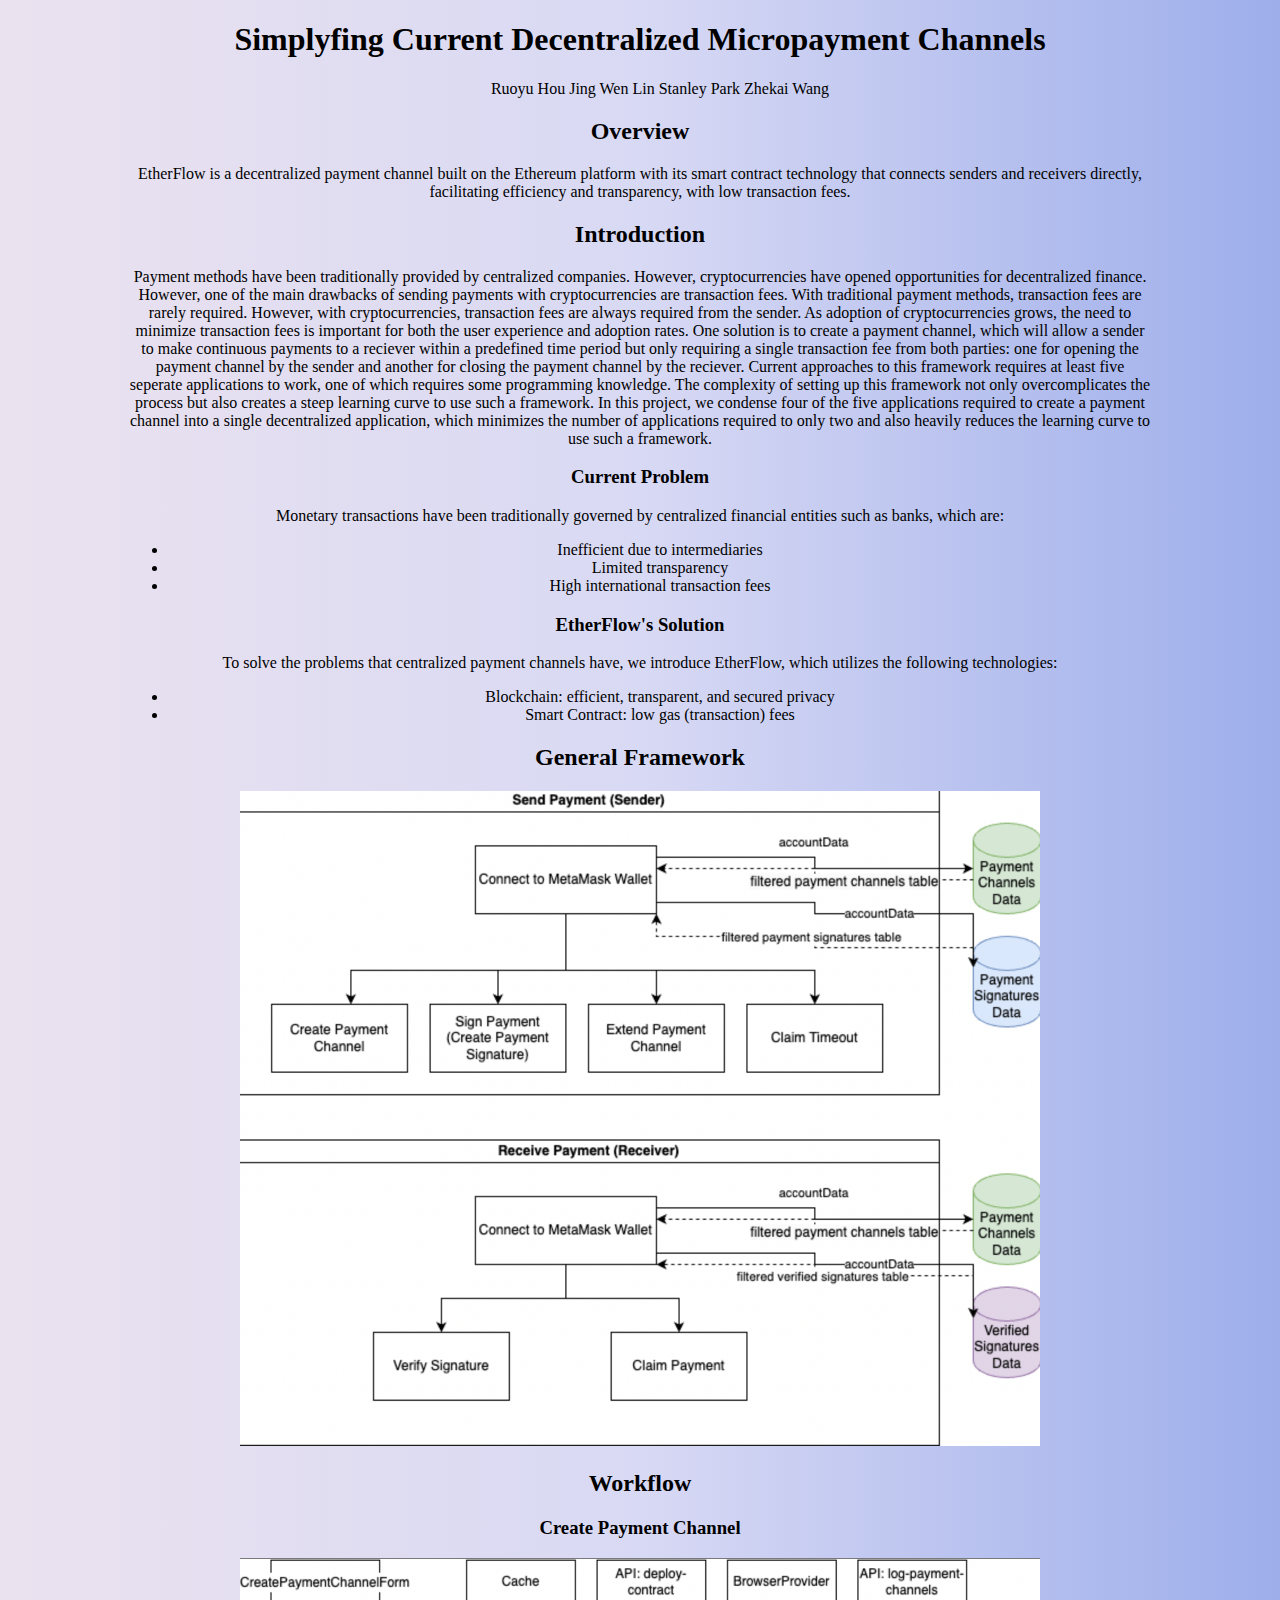
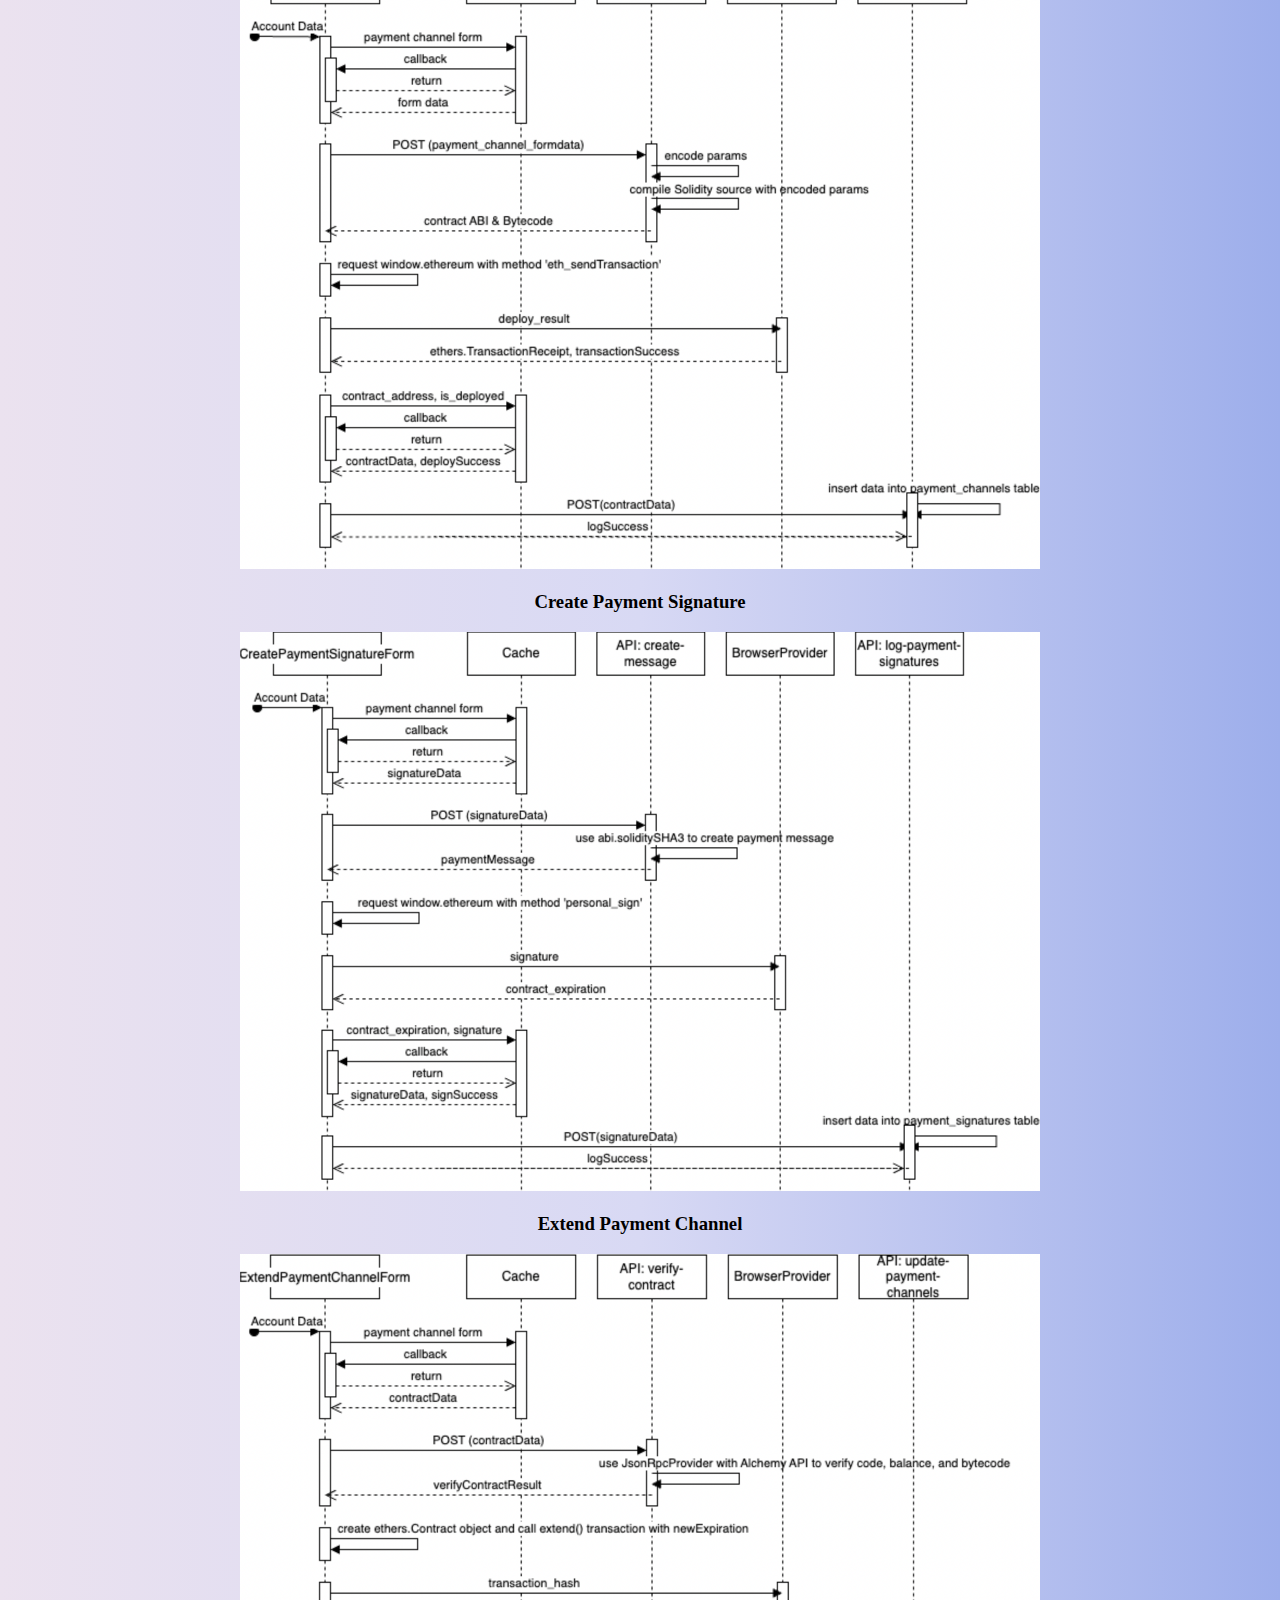
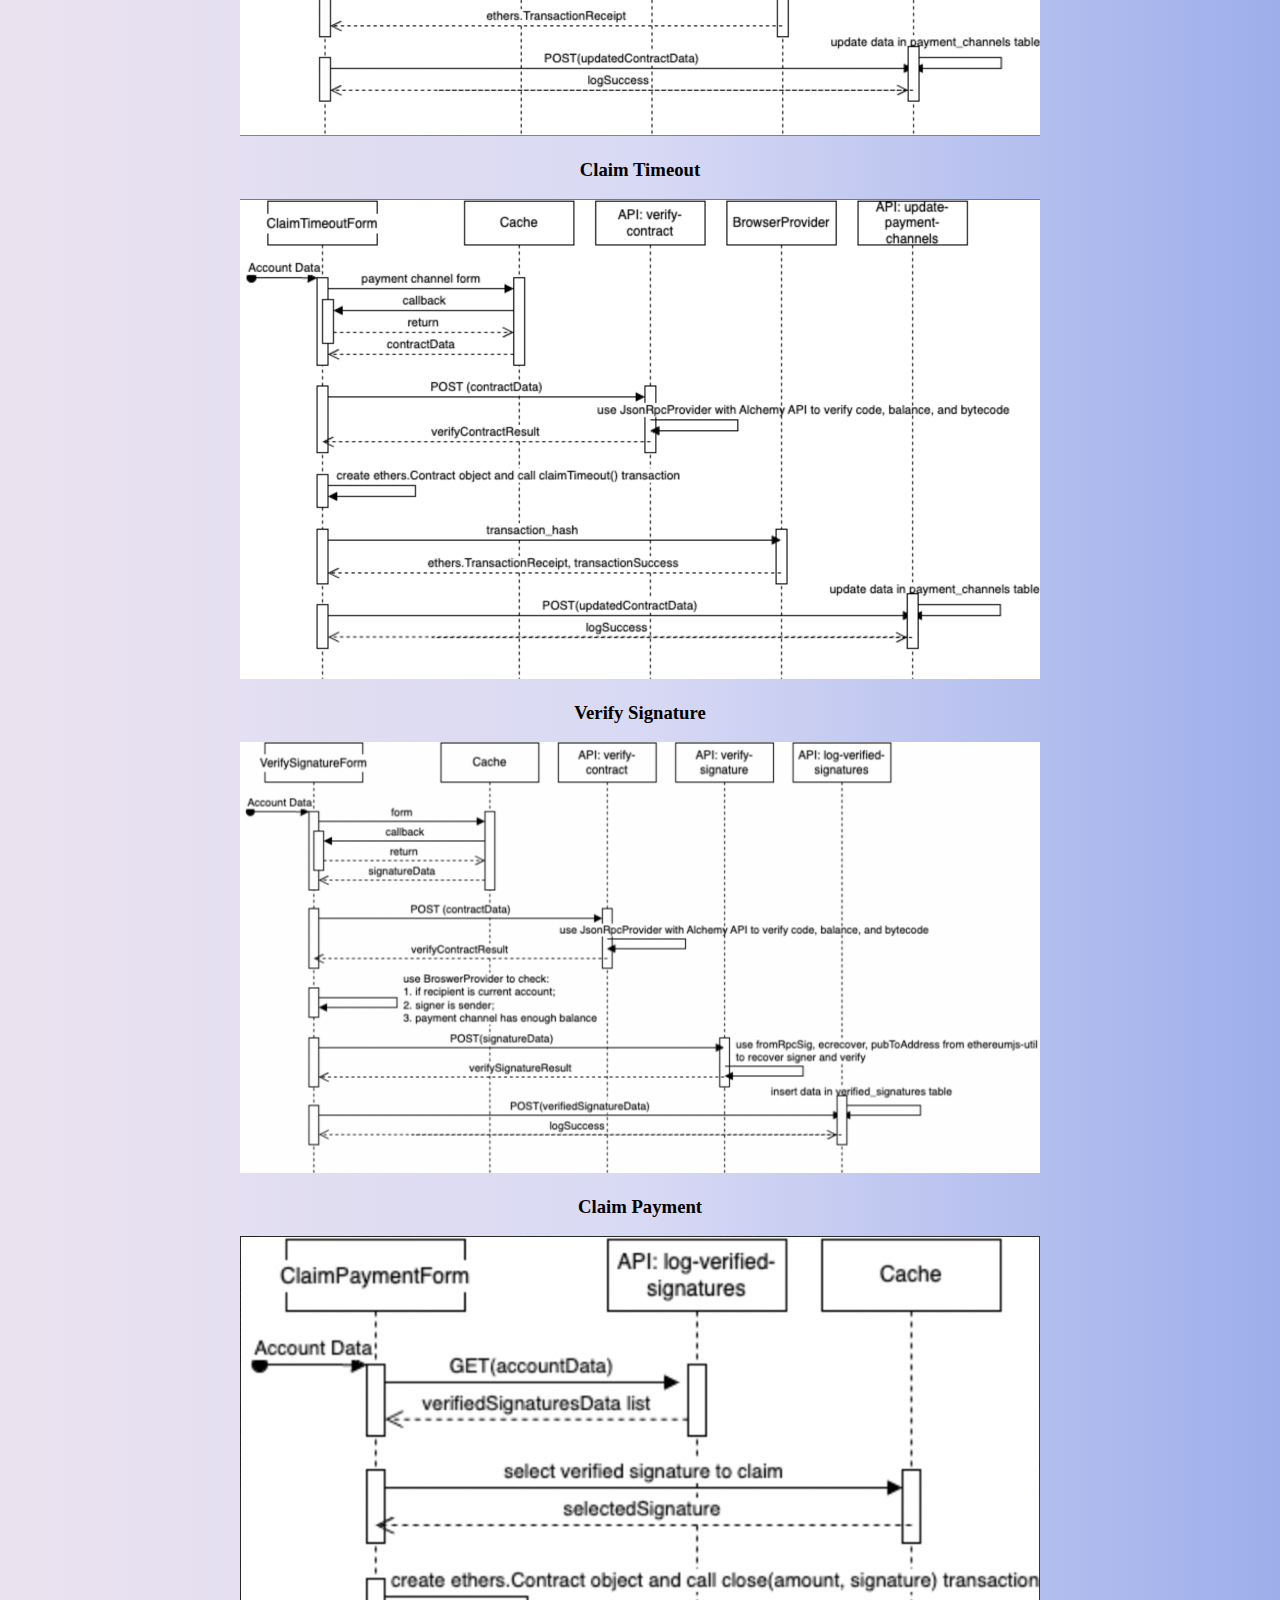
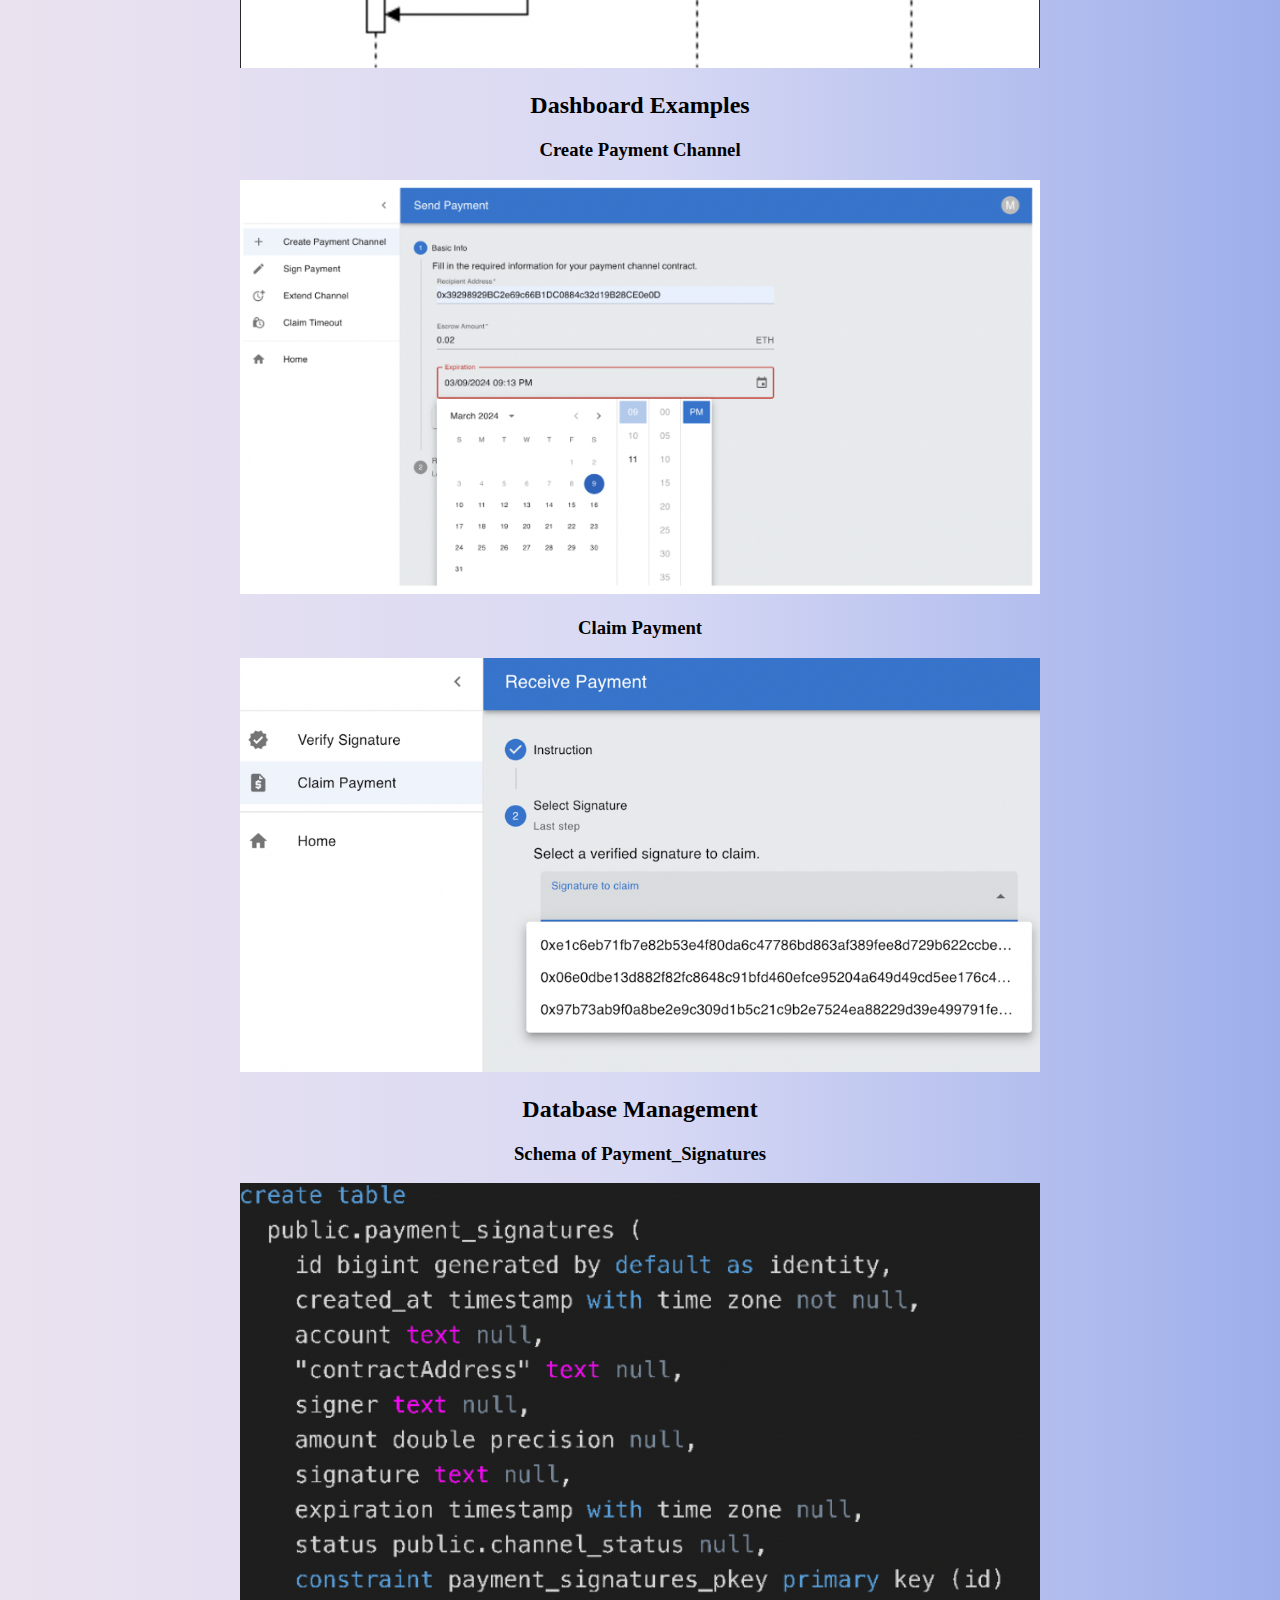
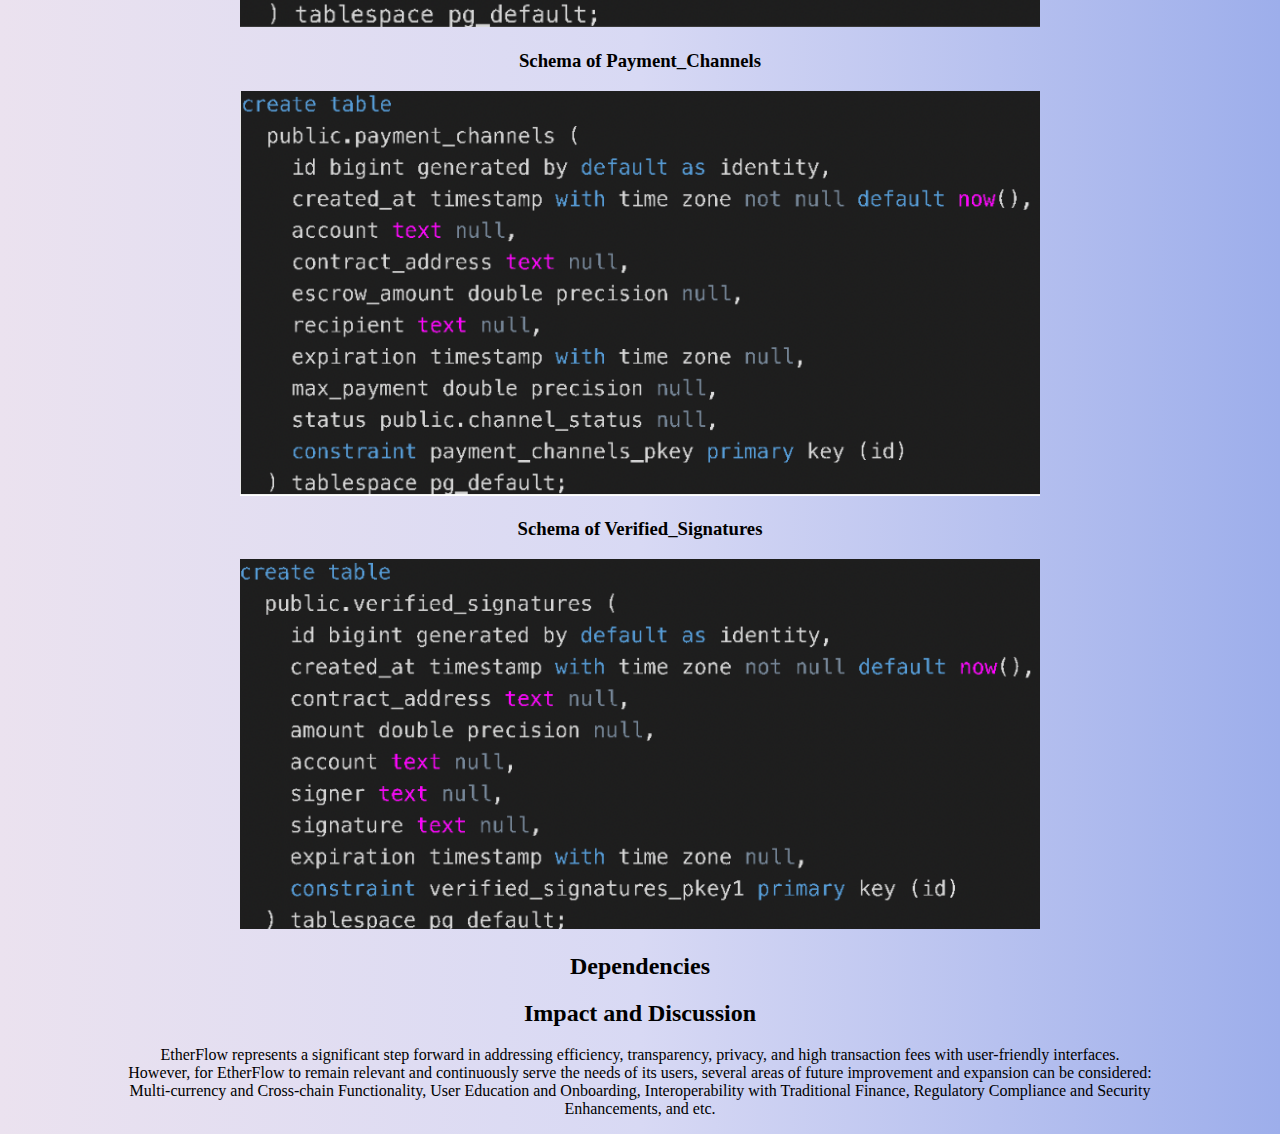
<file: index.html>
<!DOCTYPE html>
<html>
<head>
    <link rel="stylesheet" href="styles.css">
</head>
<body>
    <header>
        <h1>Simplyfing Current Decentralized Micropayment Channels</h1>
        <div id="authors-nav">
            <ul>
                <a href="http://linkedin.com/in/ruoyu-hou-51583518a">Ruoyu Hou</a>
                <a href="https://www.linkedin.com/in/jingjoeylin/">Jing Wen Lin</a>
                <a>Stanley Park</a>
                <a>Zhekai Wang</a>
            </ul>
        </div>
    </header>
    <section>
        <h2>Overview</h2>
        <p>
            EtherFlow is a decentralized payment channel built on the Ethereum platform with its smart contract technology that connects senders and receivers directly, facilitating efficiency and transparency, with low transaction fees.
        </p>
    </section>
    <section>
        <h2>Introduction</h2>
        <p>
            Payment methods have been traditionally provided by centralized companies. However, cryptocurrencies have opened opportunities for decentralized finance. However, one of the main drawbacks
            of sending payments with cryptocurrencies are transaction fees. With traditional payment methods, transaction fees are rarely required. However, with cryptocurrencies, transaction fees are always
            required from the sender. As adoption of cryptocurrencies grows, the need to minimize transaction fees is important for both the user experience and adoption rates. One solution
            is to create a payment channel, which will allow a sender to make continuous payments to a reciever within a predefined time period but only requiring a single transaction fee from both
            parties: one for opening the payment channel by the sender and another for closing the payment channel by the reciever. Current approaches to this framework requires at least five seperate
            applications to work, one of which requires some programming knowledge. The complexity of setting up this framework not only overcomplicates the process but also creates a steep learning curve
            to use such a framework. In this project, we condense four of the five applications required to create a payment channel into a single decentralized application, which minimizes the number
            of applications required to only two and also heavily reduces the learning curve to use such a framework.
        </p>
        <h3>Current Problem</h3>
        <p>
            Monetary transactions have been traditionally governed by centralized financial entities such as banks, which are:
            <ul>
                <li>Inefficient due to intermediaries</li>
                <li>Limited transparency</li>
                <li>High international transaction fees</li>
            </ul>
        </p>
        <h3>EtherFlow's Solution</h3>
        <p>
            To solve the problems that centralized payment channels have, we introduce EtherFlow, which utilizes the following technologies:
            <ul>
                <li>Blockchain: efficient, transparent, and secured privacy</li>
                <li>Smart Contract: low gas (transaction) fees</li>
            </ul>
        </p>
    </section>
    <section>
        <h2>General Framework</h2>
        <p>
            <img src="workflow.jpeg" alt="Workflow Diagram">
        </p>
    </section>
    <section>
        <h2>Workflow</h2>
        <p>
            
        </p>
        <h3>Create Payment Channel</h3>
        <p>
            <img src="Create_Payment_Channel.jpeg" alt="Create_Payment_Channel">
        </p>
        <h3>Create Payment Signature</h3>
        <p>
            <img src="Create_Payment_Signature.jpeg" alt="Create_Payment_Signature">
        </p>
        <h3>Extend Payment Channel</h3>
        <p>
            <img src="Extend_Payment_Channel.jpeg" alt="Extend_Payment_Channel">
        </p>
        <h3>Claim Timeout</h3>
        <p>
            <img src="Claim_timeout.jpeg" alt="Claim_timeout">
        </p>
        <h3>Verify Signature</h3>
        <p>
            <img src="Verify_Signature.jpeg" alt="Verify_Signature">
        </p>
        <h3>Claim Payment</h3>
        <p>
            <img src="Claim_Payment.jpeg" alt="Claim_Payment">
        </p>
    </section>
    <section>
        <h2>Dashboard Examples</h2>
        <p>
            
        </p>
        <h3>Create Payment Channel</h3>
        <p>
            <img src="Create_Payment_Channel_Dashboard.jpeg" alt="Create_Payment_Channel">
        </p>
        <h3>Claim Payment</h3>
        <p>
            <img src="Claim_Payment_Dashboard.jpeg" alt="Claim_Payment">
        </p>
    </section>
    <section>
        <h2>Database Management</h2>
        <p>
            
        </p>
        <h3>Schema of Payment_Signatures</h3>
        <p>
            <img src="Schema_Payment_Signatures.jpeg" alt="Schema_Payment_Signatures">
        </p>
        <h3>Schema of Payment_Channels</h3>
        <p>
            <img src="Schema_Payment_Channels.jpeg" alt="Schema_Payment_Channels">
        </p>
        <h3>Schema of Verified_Signatures</h3>
        <p>
            <img src="Schema_Verified_Signatures.jpeg" alt="Schema_Verified_Signatures">
        </p>
    </section>
    <section>
        <h2>Dependencies</h2>
        <p>
            
        </p>
    </section>
    <section>
        <h2>Impact and Discussion</h2>
        <p>
            EtherFlow represents a significant step forward in addressing efficiency, transparency, privacy, and high transaction fees with user-friendly interfaces. However, for EtherFlow to remain relevant and continuously serve the needs of its users, several areas of future improvement and expansion can be considered: Multi-currency and Cross-chain Functionality, User Education and Onboarding, Interoperability with Traditional Finance, Regulatory Compliance and Security Enhancements, and etc.
        </p>
    </section>
</body>
</html>
</file>
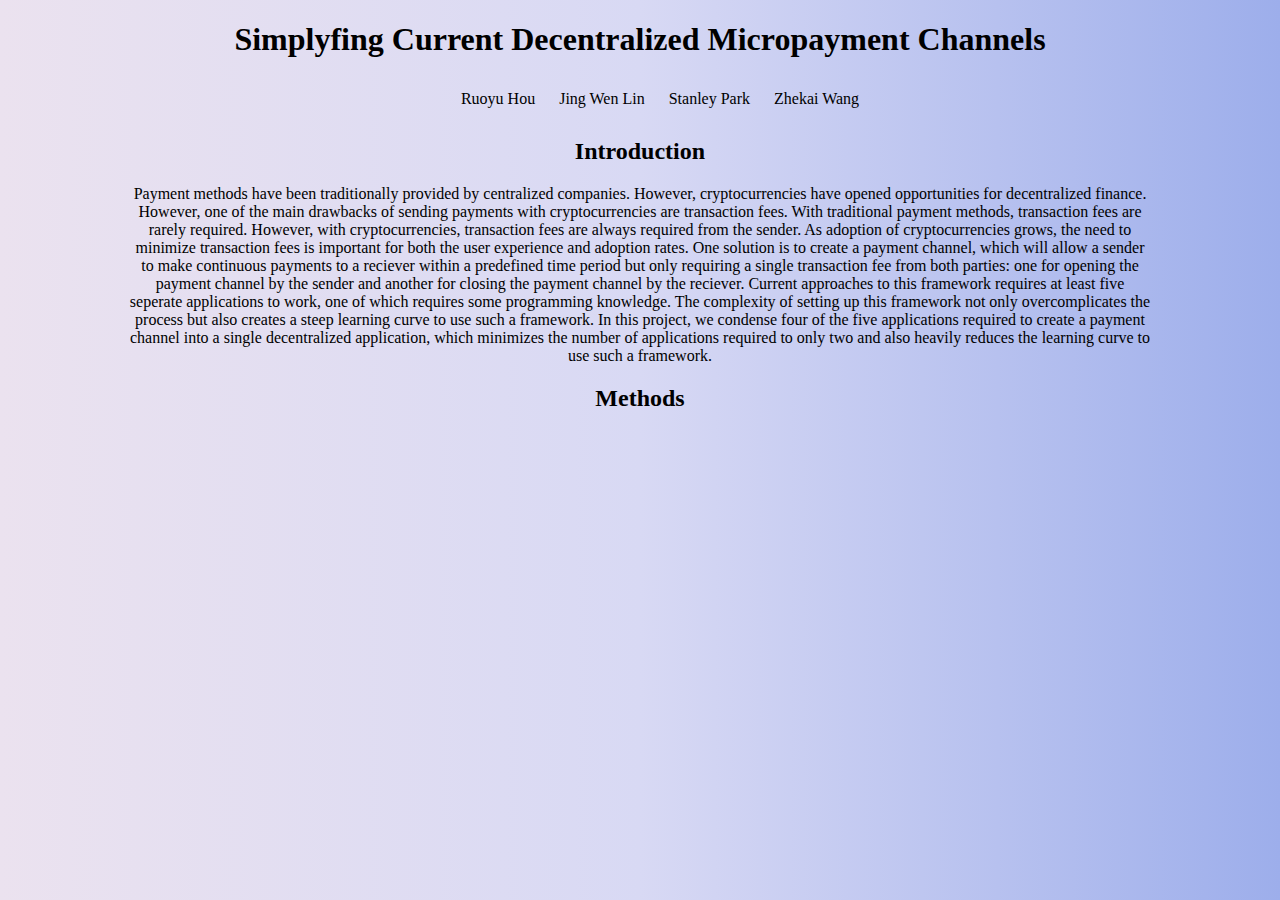
<file: webpage.html>
<!DOCTYPE html>
<html>
<head>
    <link rel="stylesheet" href="styles.css">
</head>
<body>
    <header>
        <h1>Simplyfing Current Decentralized Micropayment Channels</h1>
        <div id="authors-nav">
            <ul>
                <li><a href="http://linkedin.com/in/ruoyu-hou-51583518a">Ruoyu Hou</a></li>
                <li><a href="https://www.linkedin.com/in/jingjoeylin/">Jing Wen Lin</a></li>
                <li><a>Stanley Park</a></li>
                <li><a>Zhekai Wang</a></li>
            </ul>
        </div>
    </header>
    <section>
        <h2>Introduction</h2>
        <p>
            Payment methods have been traditionally provided by centralized companies. However, cryptocurrencies have opened opportunities for decentralized finance. However, one of the main drawbacks
            of sending payments with cryptocurrencies are transaction fees. With traditional payment methods, transaction fees are rarely required. However, with cryptocurrencies, transaction fees are always
            required from the sender. As adoption of cryptocurrencies grows, the need to minimize transaction fees is important for both the user experience and adoption rates. One solution
            is to create a payment channel, which will allow a sender to make continuous payments to a reciever within a predefined time period but only requiring a single transaction fee from both
            parties: one for opening the payment channel by the sender and another for closing the payment channel by the reciever. Current approaches to this framework requires at least five seperate
            applications to work, one of which requires some programming knowledge. The complexity of setting up this framework not only overcomplicates the process but also creates a steep learning curve
            to use such a framework. In this project, we condense four of the five applications required to create a payment channel into a single decentralized application, which minimizes the number
            of applications required to only two and also heavily reduces the learning curve to use such a framework.
        </p>
    </section>
    <section>
        <h2>Methods</h2>
        <p>
            
        </p>
    </section>
</body>
</html>
</file>
<file: styles.css>
body {
    font-family: Verdana;
    background: linear-gradient(to right, #ebe2ef, #d8d9f4, #9daeeb);
    text-align: center;
    margin-left: 10%; 
    margin-right: 10%;
}

h1, h2, h3 {
    text-align: center; 
}
img {
    width: 800px;
    height: auto;
}

#authors-nav ul {
    list-style: none;
    text-align: center;
}

#authors-nav li {
    display: inline-block;
    padding: 10px;
}

#authors-nav a {
    color: #000000;
    cursor: pointer;
    text-decoration: none;
}

#authors-nav a:hover {
    text-decoration: underline;
    text-decoration-thickness: 2px;
}
</file>
